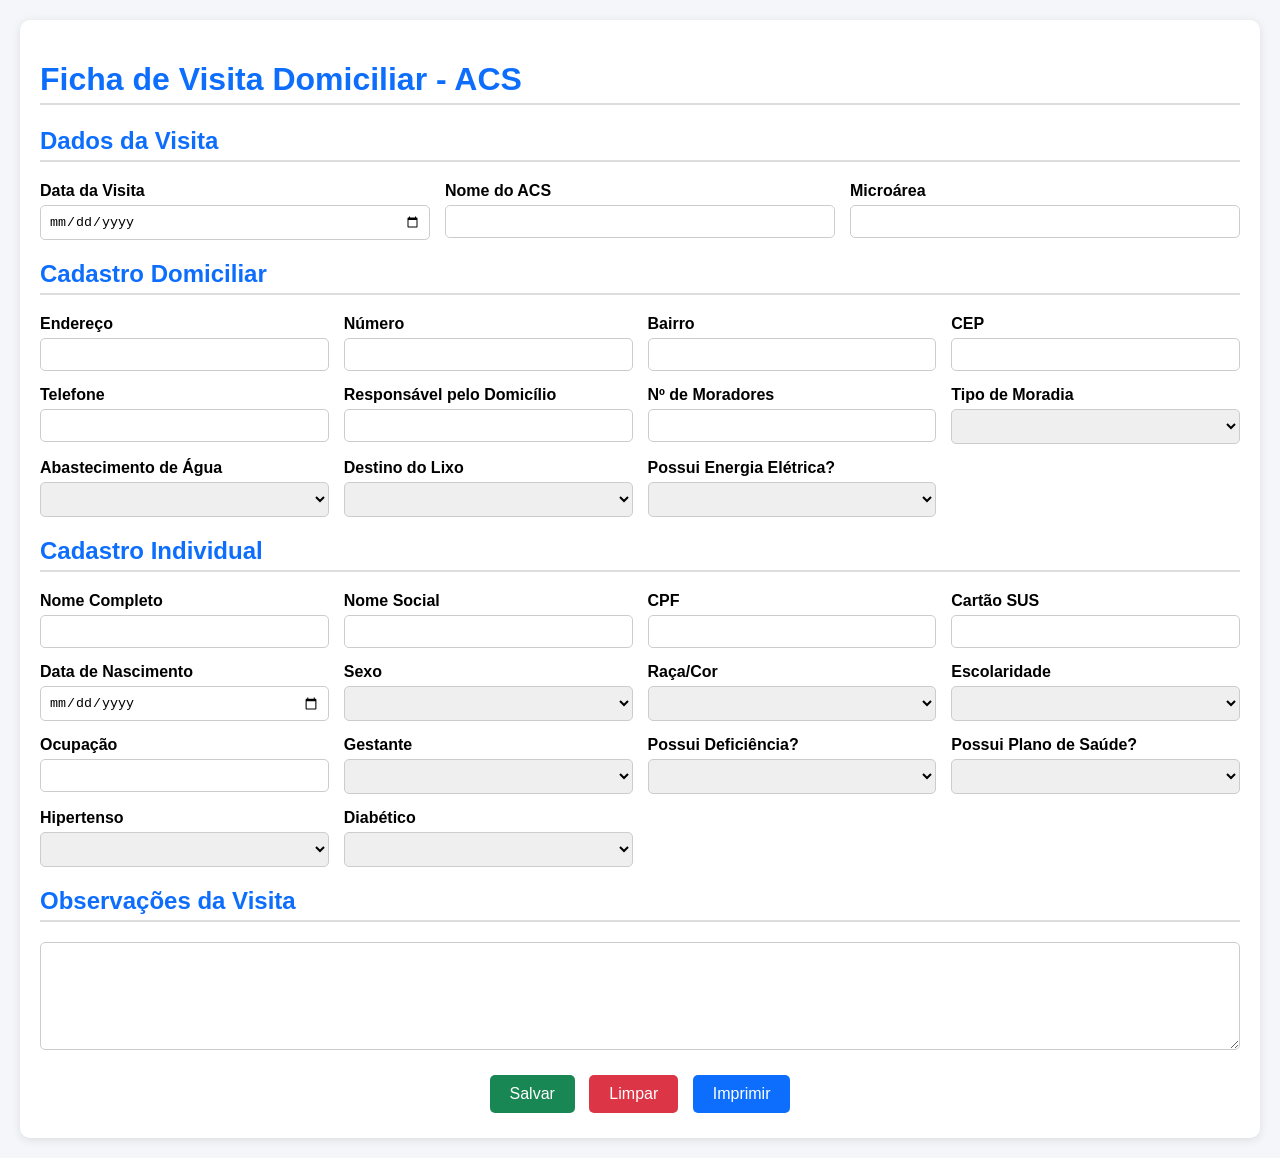
<file: server/acs.html>
<!DOCTYPE html>
<html lang="pt-BR">
<head>
<meta charset="UTF-8">
<meta name="viewport" content="width=device-width, initial-scale=1.0">
<title>Ficha de Visita ACS</title>

<style>
body{
    font-family: Arial, sans-serif;
    background:#f4f6f9;
    margin:0;
    padding:20px;
}

.container{
    max-width:1200px;
    margin:auto;
    background:white;
    padding:20px;
    border-radius:10px;
    box-shadow:0 2px 10px rgba(0,0,0,.1);
}

h1,h2{
    color:#0d6efd;
    border-bottom:2px solid #ddd;
    padding-bottom:5px;
}

.form-grid{
    display:grid;
    grid-template-columns:repeat(auto-fit,minmax(250px,1fr));
    gap:15px;
}

.campo{
    display:flex;
    flex-direction:column;
}

label{
    font-weight:bold;
    margin-bottom:5px;
}

input, select, textarea{
    padding:8px;
    border:1px solid #ccc;
    border-radius:5px;
}

textarea{
    resize:vertical;
}

.botoes{
    margin-top:20px;
    text-align:center;
}

button{
    padding:10px 20px;
    border:none;
    border-radius:5px;
    cursor:pointer;
    font-size:16px;
    margin:5px;
}

.salvar{
    background:#198754;
    color:white;
}

.limpar{
    background:#dc3545;
    color:white;
}

.imprimir{
    background:#0d6efd;
    color:white;
}

@media print{
    button{
        display:none;
    }
}
</style>
</head>

<body>

<div class="container">

<h1>Ficha de Visita Domiciliar - ACS</h1>

<!-- DADOS DA VISITA -->
<h2>Dados da Visita</h2>

<div class="form-grid">

<div class="campo">
<label>Data da Visita</label>
<input type="date">
</div>

<div class="campo">
<label>Nome do ACS</label>
<input type="text">
</div>

<div class="campo">
<label>Microárea</label>
<input type="text">
</div>

</div>

<!-- CADASTRO DOMICILIAR -->
<h2>Cadastro Domiciliar</h2>

<div class="form-grid">

<div class="campo">
<label>Endereço</label>
<input type="text">
</div>

<div class="campo">
<label>Número</label>
<input type="text">
</div>

<div class="campo">
<label>Bairro</label>
<input type="text">
</div>

<div class="campo">
<label>CEP</label>
<input type="text">
</div>

<div class="campo">
<label>Telefone</label>
<input type="tel">
</div>

<div class="campo">
<label>Responsável pelo Domicílio</label>
<input type="text">
</div>

<div class="campo">
<label>Nº de Moradores</label>
<input type="number">
</div>

<div class="campo">
<label>Tipo de Moradia</label>
<select>
<option></option>
<option>Casa</option>
<option>Apartamento</option>
<option>Chácara</option>
<option>Outro</option>
</select>
</div>

<div class="campo">
<label>Abastecimento de Água</label>
<select>
<option></option>
<option>Rede Pública</option>
<option>Poço</option>
<option>Cisterna</option>
<option>Outro</option>
</select>
</div>

<div class="campo">
<label>Destino do Lixo</label>
<select>
<option></option>
<option>Coleta Pública</option>
<option>Queimado</option>
<option>Enterrado</option>
<option>Outro</option>
</select>
</div>

<div class="campo">
<label>Possui Energia Elétrica?</label>
<select>
<option></option>
<option>Sim</option>
<option>Não</option>
</select>
</div>

</div>

<!-- CADASTRO INDIVIDUAL -->
<h2>Cadastro Individual</h2>

<div class="form-grid">

<div class="campo">
<label>Nome Completo</label>
<input type="text">
</div>

<div class="campo">
<label>Nome Social</label>
<input type="text">
</div>

<div class="campo">
<label>CPF</label>
<input type="text">
</div>

<div class="campo">
<label>Cartão SUS</label>
<input type="text">
</div>

<div class="campo">
<label>Data de Nascimento</label>
<input type="date">
</div>

<div class="campo">
<label>Sexo</label>
<select>
<option></option>
<option>Masculino</option>
<option>Feminino</option>
<option>Outro</option>
</select>
</div>

<div class="campo">
<label>Raça/Cor</label>
<select>
<option></option>
<option>Branca</option>
<option>Preta</option>
<option>Parda</option>
<option>Amarela</option>
<option>Indígena</option>
</select>
</div>

<div class="campo">
<label>Escolaridade</label>
<select>
<option></option>
<option>Sem Escolaridade</option>
<option>Fundamental Incompleto</option>
<option>Fundamental Completo</option>
<option>Médio Incompleto</option>
<option>Médio Completo</option>
<option>Superior</option>
</select>
</div>

<div class="campo">
<label>Ocupação</label>
<input type="text">
</div>

<div class="campo">
<label>Gestante</label>
<select>
<option></option>
<option>Sim</option>
<option>Não</option>
<option>Não se aplica</option>
</select>
</div>

<div class="campo">
<label>Possui Deficiência?</label>
<select>
<option></option>
<option>Sim</option>
<option>Não</option>
</select>
</div>

<div class="campo">
<label>Possui Plano de Saúde?</label>
<select>
<option></option>
<option>Sim</option>
<option>Não</option>
</select>
</div>

<div class="campo">
<label>Hipertenso</label>
<select>
<option></option>
<option>Sim</option>
<option>Não</option>
</select>
</div>

<div class="campo">
<label>Diabético</label>
<select>
<option></option>
<option>Sim</option>
<option>Não</option>
</select>
</div>

</div>

<h2>Observações da Visita</h2>

<div class="campo">
<textarea rows="6"></textarea>
</div>

<div class="botoes">
<button class="salvar" onclick="alert('Ficha preenchida. Implemente o salvamento conforme sua necessidade.')">
Salvar
</button>

<button class="limpar" onclick="document.querySelectorAll('input, textarea').forEach(c=>c.value=''); document.querySelectorAll('select').forEach(c=>c.selectedIndex=0);">
Limpar
</button>

<button class="imprimir" onclick="window.print()">
Imprimir
</button>
</div>

</div>

</body>
</html>
</file>
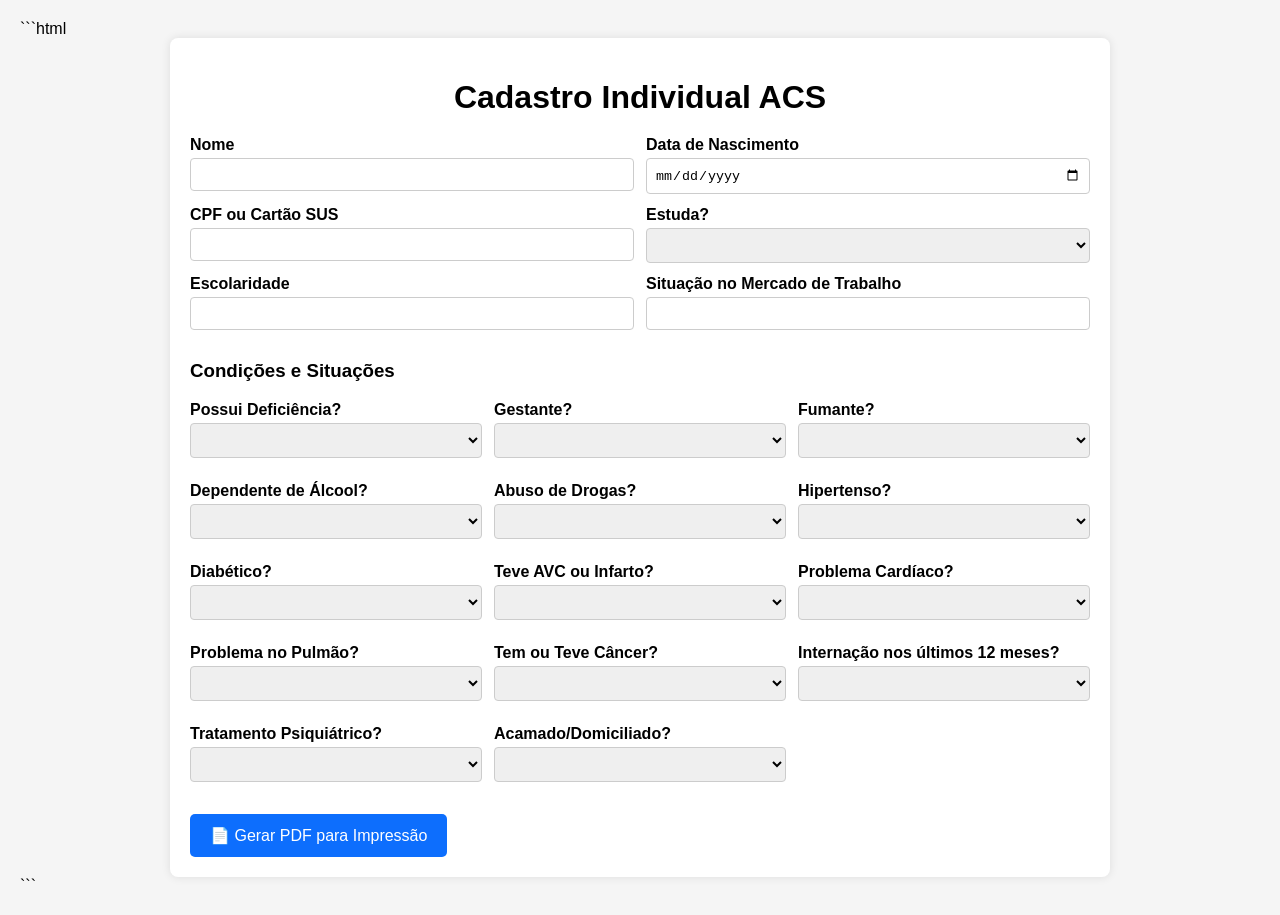
<file: server/acs2.html>
```html
<!DOCTYPE html>
<html lang="pt-BR">
<head>
<meta charset="UTF-8">
<meta name="viewport" content="width=device-width, initial-scale=1.0">
<title>Cadastro Individual ACS</title>

<style>
body{
    font-family: Arial, sans-serif;
    margin: 20px;
    background: #f5f5f5;
}

.container{
    max-width: 900px;
    margin: auto;
    background: white;
    padding: 20px;
    border-radius: 8px;
    box-shadow: 0 0 10px rgba(0,0,0,0.1);
}

h1{
    text-align: center;
    margin-bottom: 20px;
}

.form-group{
    margin-bottom: 12px;
}

label{
    font-weight: bold;
    display: block;
    margin-bottom: 4px;
}

input, select{
    width: 100%;
    padding: 8px;
    border: 1px solid #ccc;
    border-radius: 4px;
    box-sizing: border-box;
}

.grid{
    display: grid;
    grid-template-columns: repeat(2, 1fr);
    gap: 12px;
}

.grid3{
    display: grid;
    grid-template-columns: repeat(3, 1fr);
    gap: 12px;
}

button{
    margin-top: 20px;
    padding: 12px 20px;
    background: #0d6efd;
    color: white;
    border: none;
    border-radius: 5px;
    cursor: pointer;
    font-size: 16px;
}

button:hover{
    background: #0b5ed7;
}

@media print{
    button{
        display:none;
    }

    body{
        background:white;
    }

    .container{
        box-shadow:none;
    }
}
</style>
</head>

<body>

<div class="container">

<h1>Cadastro Individual ACS</h1>

<div class="grid">
    <div class="form-group">
        <label>Nome</label>
        <input type="text">
    </div>

    <div class="form-group">
        <label>Data de Nascimento</label>
        <input type="date">
    </div>
</div>

<div class="grid">
    <div class="form-group">
        <label>CPF ou Cartão SUS</label>
        <input type="text">
    </div>

    <div class="form-group">
        <label>Estuda?</label>
        <select>
            <option></option>
            <option>Sim</option>
            <option>Não</option>
        </select>
    </div>
</div>

<div class="grid">
    <div class="form-group">
        <label>Escolaridade</label>
        <input type="text">
    </div>

    <div class="form-group">
        <label>Situação no Mercado de Trabalho</label>
        <input type="text">
    </div>
</div>

<h3>Condições e Situações</h3>

<div class="grid3">
    <div class="form-group">
        <label>Possui Deficiência?</label>
        <select>
            <option></option>
            <option>Sim</option>
            <option>Não</option>
        </select>
    </div>

    <div class="form-group">
        <label>Gestante?</label>
        <select>
            <option></option>
            <option>Sim</option>
            <option>Não</option>
        </select>
    </div>

    <div class="form-group">
        <label>Fumante?</label>
        <select>
            <option></option>
            <option>Sim</option>
            <option>Não</option>
        </select>
    </div>

    <div class="form-group">
        <label>Dependente de Álcool?</label>
        <select>
            <option></option>
            <option>Sim</option>
            <option>Não</option>
        </select>
    </div>

    <div class="form-group">
        <label>Abuso de Drogas?</label>
        <select>
            <option></option>
            <option>Sim</option>
            <option>Não</option>
        </select>
    </div>

    <div class="form-group">
        <label>Hipertenso?</label>
        <select>
            <option></option>
            <option>Sim</option>
            <option>Não</option>
        </select>
    </div>

    <div class="form-group">
        <label>Diabético?</label>
        <select>
            <option></option>
            <option>Sim</option>
            <option>Não</option>
        </select>
    </div>

    <div class="form-group">
        <label>Teve AVC ou Infarto?</label>
        <select>
            <option></option>
            <option>Sim</option>
            <option>Não</option>
        </select>
    </div>

    <div class="form-group">
        <label>Problema Cardíaco?</label>
        <select>
            <option></option>
            <option>Sim</option>
            <option>Não</option>
        </select>
    </div>

    <div class="form-group">
        <label>Problema no Pulmão?</label>
        <select>
            <option></option>
            <option>Sim</option>
            <option>Não</option>
        </select>
    </div>

    <div class="form-group">
        <label>Tem ou Teve Câncer?</label>
        <select>
            <option></option>
            <option>Sim</option>
            <option>Não</option>
        </select>
    </div>

    <div class="form-group">
        <label>Internação nos últimos 12 meses?</label>
        <select>
            <option></option>
            <option>Sim</option>
            <option>Não</option>
        </select>
    </div>

    <div class="form-group">
        <label>Tratamento Psiquiátrico?</label>
        <select>
            <option></option>
            <option>Faz</option>
            <option>Fez</option>
            <option>Nunca</option>
        </select>
    </div>

    <div class="form-group">
        <label>Acamado/Domiciliado?</label>
        <select>
            <option></option>
            <option>Sim</option>
            <option>Não</option>
        </select>
    </div>
</div>

<button onclick="gerarPDF()">📄 Gerar PDF para Impressão</button>

<script>
function gerarPDF() {

    const conteudo = `
    <html>
    <head>
        <title>Cadastro Individual ACS</title>
        <style>
            body{
                font-family: Arial, sans-serif;
                margin: 30px;
                font-size: 14px;
                line-height: 1.8;
            }

            h1{
                text-align:center;
                margin-bottom:25px;
            }

            .linha{
                margin-bottom:12px;
            }

            .campo{
                border-bottom:1px solid #000;
                display:inline-block;
                min-width:250px;
                height:18px;
            }

            .campo-pequeno{
                border-bottom:1px solid #000;
                display:inline-block;
                min-width:120px;
                height:18px;
            }

            .campo-grande{
                border-bottom:1px solid #000;
                display:inline-block;
                width:100%;
                height:18px;
            }

            .check{
                display:inline-block;
                width:14px;
                height:14px;
                border:1px solid #000;
                margin:0 5px;
            }

            @page{
                size:A4;
                margin:15mm;
            }
        </style>
    </head>
    <body>

        <h1>CADASTRO INDIVIDUAL ACS</h1>

        <div class="linha">
            Nome:
            <span class="campo" style="width:500px"></span>
        </div>

        <div class="linha">
            Data de Nascimento:
            <span class="campo-pequeno"></span>
        </div>

        <div class="linha">
            CPF ou SUS:
            <span class="campo" style="width:300px"></span>
        </div>

        <div class="linha">
            Estuda:
            <span class="campo-pequeno"></span>

            Escolaridade:
            <span class="campo" style="width:300px"></span>
        </div>

        <div class="linha">
            Situação no Mercado de Trabalho:
            <span class="campo" style="width:450px"></span>
        </div>

        <br>

        <div class="linha">
            Tem alguma Deficiência?
            <span class="campo-pequeno"></span>
        </div>

        <div class="linha">
            Está Gestante?
            <span class="campo-pequeno"></span>
        </div>

        <div class="linha">
            Fumante?
            <span class="campo-pequeno"></span>
        </div>

        <div class="linha">
            Dependente de Álcool?
            <span class="campo-pequeno"></span>
        </div>

        <div class="linha">
            Abuso de Drogas?
            <span class="campo-pequeno"></span>
        </div>

        <div class="linha">
            Hipertenso?
            <span class="campo-pequeno"></span>
        </div>

        <div class="linha">
            Diabético?
            <span class="campo-pequeno"></span>
        </div>

        <div class="linha">
            Tem ou Teve AVC / Infarto?
            <span class="campo-pequeno"></span>
        </div>

        <div class="linha">
            Problema Cardíaco?
            <span class="campo-pequeno"></span>
        </div>

        <div class="linha">
            Problema no Pulmão?
            <span class="campo-pequeno"></span>
        </div>

        <div class="linha">
            Tem ou Teve Câncer?
            <span class="campo-pequeno"></span>
        </div>

        <div class="linha">
            Internação nos últimos 12 meses?
            <span class="campo-pequeno"></span>
        </div>

        <div class="linha">
            Fez ou Faz Tratamento Psiquiátrico?
            <span class="campo-pequeno"></span>
        </div>

        <div class="linha">
            Acamado / Domiciliado?
            <span class="campo-pequeno"></span>
        </div>

        <br><br>

        <div class="linha">
            Observações:
        </div>

        <div class="linha"><span class="campo-grande"></span></div>
        <div class="linha"><span class="campo-grande"></span></div>
        <div class="linha"><span class="campo-grande"></span></div>
        <div class="linha"><span class="campo-grande"></span></div>

    </body>
    </html>
    `;

    const janela = window.open('', '_blank');
    janela.document.write(conteudo);
    janela.document.close();

    setTimeout(() => {
        janela.print();
    }, 500);
}
</script>

</div>

</body>
</html>
```
</file>
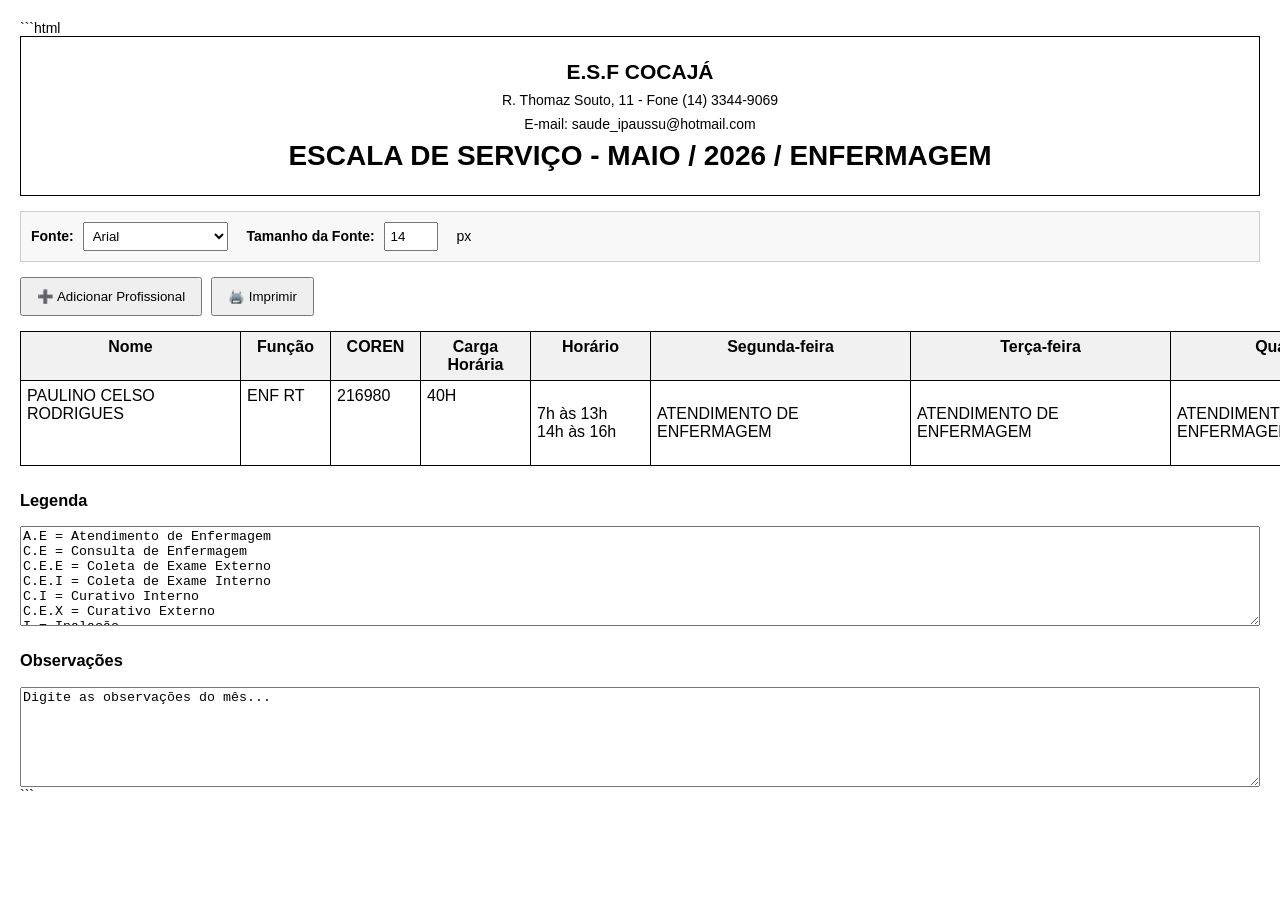
<file: server/escala.html>
```html
<!DOCTYPE html>
<html lang="pt-BR">

<head>
<meta charset="UTF-8">
<meta name="viewport" content="width=device-width, initial-scale=1">

<title>Escala de Serviço</title>

<style>

*{
    box-sizing:border-box;
}

body{
    font-family:Arial, sans-serif;
    font-size:14px;
    margin:20px;
}

.cabecalho{
    border:1px solid #000;
    text-align:center;
    padding:15px;
}

.cabecalho h2,
.cabecalho h1,
.cabecalho div{
    margin:8px 0;
}

[contenteditable="true"]{
    outline:none;
}

.configuracao{
    margin:15px 0;
    padding:10px;
    border:1px solid #ccc;
    background:#f8f8f8;
}

.configuracao label{
    font-weight:bold;
    margin-right:5px;
}

.configuracao select,
.configuracao input{
    padding:5px;
    margin-right:15px;
}

.botoes{
    margin:15px 0;
}

button{
    padding:10px 15px;
    cursor:pointer;
    margin-right:5px;
}

table{
    width:100%;
    border-collapse:collapse;
    table-layout:fixed;
}

col.nome{
    width:220px;
}

col.funcao{
    width:90px;
}

col.coren{
    width:90px;
}

col.carga{
    width:110px;
}

col.horario{
    width:120px;
}

col.dia{
    width:260px;
}

col.acao{
    width:70px;
}

th{
    background:#f1f1f1;
}

th,td{
    border:1px solid #000;
    padding:6px;
    vertical-align:top;
    white-space:pre-wrap;
    word-break:break-word;
    overflow-wrap:break-word;
}

td.editavel{
    min-height:80px;
}

td.editavel[contenteditable="true"]{
    cursor:text;
}

textarea{
    width:100%;
    min-height:100px;
    resize:vertical;
}

h3{
    margin-top:25px;
}

@media print{

    body{
        margin:0;
    }

    .botoes,
    .configuracao{
        display:none;
    }

    td,th{
        page-break-inside:avoid;
    }

}

</style>
</head>

<body>

<div class="cabecalho">

    <h2 contenteditable="true">
        E.S.F COCAJÁ
    </h2>

    <div contenteditable="true">
        R. Thomaz Souto, 11 - Fone (14) 3344-9069
    </div>

    <div contenteditable="true">
        E-mail: saude_ipaussu@hotmail.com
    </div>

    <h1 contenteditable="true">
        ESCALA DE SERVIÇO - MAIO / 2026 / ENFERMAGEM
    </h1>

</div>

<div class="configuracao">

    <label>Fonte:</label>

    <select id="fonte" onchange="alterarFonte()">
        <option value="Arial">Arial</option>
        <option value="Calibri">Calibri</option>
        <option value="Times New Roman">Times New Roman</option>
        <option value="Verdana">Verdana</option>
        <option value="Tahoma">Tahoma</option>
        <option value="Courier New">Courier New</option>
    </select>

    <label>Tamanho da Fonte:</label>

    <input
        type="number"
        id="tamanhoFonte"
        min="8"
        max="30"
        value="14"
        onchange="alterarTamanho()"
    > px

</div>

<div class="botoes">

    <button onclick="adicionarLinha()">
        ➕ Adicionar Profissional
    </button>

    <button onclick="window.print()">
        🖨️ Imprimir
    </button>

</div>

<table id="tabela">

<colgroup>

    <col class="nome">
    <col class="funcao">
    <col class="coren">
    <col class="carga">
    <col class="horario">

    <col class="dia">
    <col class="dia">
    <col class="dia">
    <col class="dia">
    <col class="dia">

    <col class="acao">

</colgroup>

<thead>

<tr>

    <th>Nome</th>
    <th>Função</th>
    <th>COREN</th>
    <th>Carga Horária</th>
    <th>Horário</th>

    <th>Segunda-feira</th>
    <th>Terça-feira</th>
    <th>Quarta-feira</th>
    <th>Quinta-feira</th>
    <th>Sexta-feira</th>

    <th>Ação</th>

</tr>

</thead>

<tbody>

<tr>

<td contenteditable="true">PAULINO CELSO RODRIGUES</td>

<td contenteditable="true">ENF RT</td>

<td contenteditable="true">216980</td>

<td contenteditable="true">40H</td>

<td contenteditable="true">
7h às 13h
14h às 16h
</td>

<td class="editavel" contenteditable="true">
ATENDIMENTO DE ENFERMAGEM
</td>

<td class="editavel" contenteditable="true">
ATENDIMENTO DE ENFERMAGEM
</td>

<td class="editavel" contenteditable="true">
ATENDIMENTO DE ENFERMAGEM
</td>

<td class="editavel" contenteditable="true">
ATENDIMENTO DE ENFERMAGEM
</td>

<td class="editavel" contenteditable="true">
ATENDIMENTO DE ENFERMAGEM
</td>

<td>
<button onclick="removerLinha(this)">
❌
</button>
</td>

</tr>

</tbody>

</table>

<h3>Legenda</h3>

<textarea>
A.E = Atendimento de Enfermagem
C.E = Consulta de Enfermagem
C.E.E = Coleta de Exame Externo
C.E.I = Coleta de Exame Interno
C.I = Curativo Interno
C.E.X = Curativo Externo
I = Inalação
E.M = Esterilização de Material
</textarea>

<h3>Observações</h3>

<textarea>
Digite as observações do mês...
</textarea>

<script>

function alterarFonte(){

    const fonte =
    document.getElementById("fonte").value;

    document.body.style.fontFamily =
    fonte;
}

function alterarTamanho(){

    const tamanho =
    document.getElementById("tamanhoFonte").value;

    document.body.style.fontSize =
    tamanho + "px";
}

function adicionarLinha(){

    const tbody =
    document.querySelector("#tabela tbody");

    const linha =
    document.createElement("tr");

    linha.innerHTML = `

<td contenteditable="true"></td>
<td contenteditable="true"></td>
<td contenteditable="true"></td>
<td contenteditable="true"></td>
<td contenteditable="true"></td>

<td class="editavel" contenteditable="true"></td>
<td class="editavel" contenteditable="true"></td>
<td class="editavel" contenteditable="true"></td>
<td class="editavel" contenteditable="true"></td>
<td class="editavel" contenteditable="true"></td>

<td>
<button onclick="removerLinha(this)">
❌
</button>
</td>

`;

    tbody.appendChild(linha);

}

function removerLinha(botao){

    if(confirm("Excluir profissional?")){

        botao.closest("tr").remove();

    }

}

</script>

</body>
</html>
```
</file>
